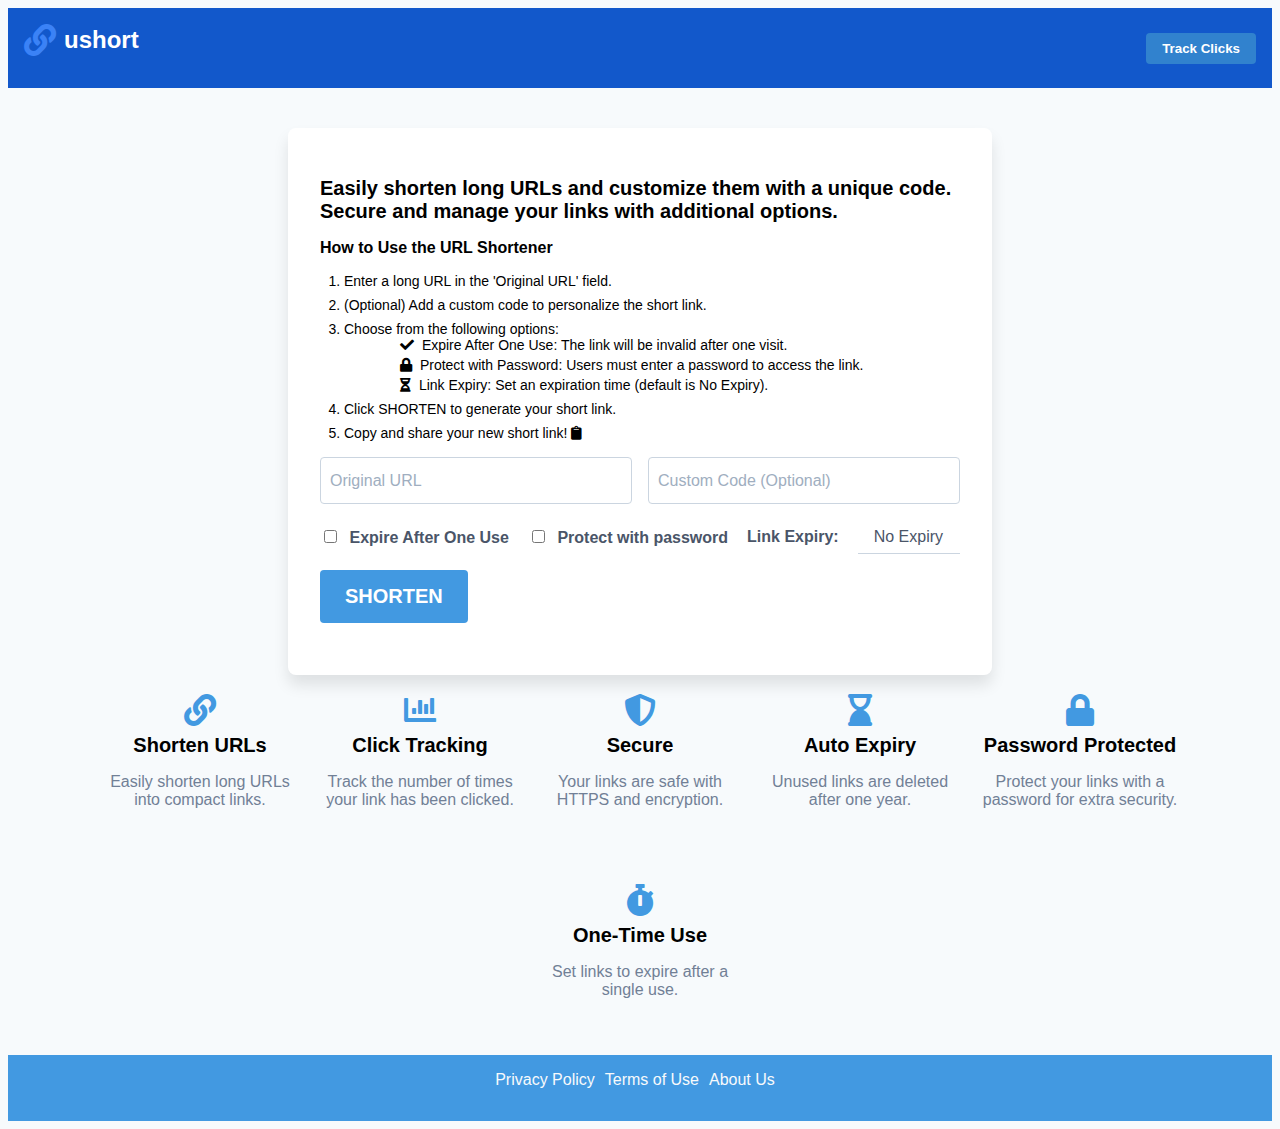
<file: index.html>
<html lang="en"></html>
<head>
    <meta charset="UTF-8">
    <meta name="viewport" content="width=device-width, initial-scale=1.0">
    <title>URL Shortener</title>
    <link rel="stylesheet" href="https://cdnjs.cloudflare.com/ajax/libs/font-awesome/5.15.3/css/all.min.css">
    <link rel="stylesheet" href="style.css">
    <style>
        body {
            background-color: #f7fafc;
            font-family: Arial, sans-serif;
        }
        .header {
            background-color:  #1258cb;
            color: white;
            padding: 1rem;
            display: flex;
            justify-content: space-between;
            align-items: center;
        }
        .header .title {
            display: flex;
            align-items: center;
        }
        .header .title i {
            margin-right: 0.5rem;
        }
        .header .title span {
            font-size: 1.5rem;
            font-weight: bold;
        }
        .header button {
            background-color: #3182ce;
            color: white;
            font-weight: bold;
            padding: 0.5rem 1rem;
            border: none;
            border-radius: 0.25rem;
            cursor: pointer;
        }
        .header button:hover {
            background-color: #2b6cb0;
        }
        .container {
            display: flex;
            justify-content: center;
            margin-top: 2.5rem;
        }
        .card {
            background-color: white;
            padding: 2rem;
            border-radius: 0.5rem;
            box-shadow: 0 10px 15px rgba(0, 0, 0, 0.1);
            width: 100%;
            max-width: 40rem;
        }
        .card h2 {
            font-size: 1.25rem;
            font-weight: bold;
            margin-bottom: 1rem;
        }
        .card h3 {
            font-size: 1rem;
            font-weight: 600;
            margin-bottom: 0.5rem;
        }
        .card ol {
            margin-bottom: 1rem;
            padding-left: 1.5rem;
        }
        .card ol li {
            margin-bottom: 0.5rem;
            font-size: 0.875rem;
        }
        .card ul {
            margin-left: 1rem;
            margin-bottom: 0.5rem;
        }
        .card ul li {
            margin-bottom: 0.25rem;
            font-size: 0.875rem;
        }
        .card ul li i {
            margin-right: 0.25rem;
        }
        .input-group {
            display: flex;
            gap: 1rem;
            margin-bottom: 1rem;
        }
        .floating-label {
            position: relative;
            flex: 1;
        }
        .floating-label input {
            width: 100%;
            padding: 15px 20px;
            border: 1px solid #cbd5e0;
            border-radius: 0.25rem;
            outline: none;
        }
        .floating-label input:focus + label,
        .floating-label input:not(:placeholder-shown) + label {
            top: -7px;
            left: 10px;
            font-size: 15px;
            color: #4a5568;
            border-color: #3b82f6;
          
            background-color: #f7fafc;
        }
        .floating-label label {
            position: absolute;
            top:15px;
            left: 10px;
            transition: all 0.2s ease;
            pointer-events: none;
            font-size: 1rem;
            color: #a0aec0;
            
        }
        .custom-select {
            border: none;
            border-bottom: 1px solid #cbd5e0;
            padding: 0.5rem 1rem;
            font-size: 1rem;
            color: #4a5568;
            background-color: transparent;
            appearance: none;
        }
        .checkbox-group {
            display: flex;
            align-items: center;
            margin-bottom: 1rem;
            flex-wrap: wrap;
            gap: 3px;
        }
        .checkbox-group input {
            margin-right: 0.5rem;
        }
        .checkbox-group label {
            margin-right: 1rem;
            font-weight: bold;
            color: #4a5568;
        }
        .password-field {
            display: none;
            margin-bottom: 1rem;
        }
        .password-field label {
            font-weight: bold;
            color: #4a5568;
            margin-bottom: 0.5rem;
        }
        .password-field input {
            width: 100%;
            /* padding: 0.5rem 0.75rem; */
            border: 1px solid #cbd5e0;
            border-radius: 0.25rem;
            outline: none;
        }
        /* .shorten-button {
            background-color: #4299e1;
            color: white;
            font-weight: bold;
            padding: 0.5rem 1rem;
            border: none;
            border-radius: 0.25rem;
            cursor: pointer;
            width: 100%;
        } */
        .shorten-button {
    background-color: #4299e1;
    color: white;
    font-weight: bold;
    padding: 15px 25px;
    border: none;
    border-radius: 0.25rem;
    cursor: pointer;
    font-size: 20px;
    /* width: 100%; */
    display: flex;
    justify-content: center;
    align-items: center;
    margin-bottom: 20px;
}
        .shorten-button:hover {
            background-color: #2b6cb0;
        }

        .result {
            display: none;
            background-color: #fff1f2;
            padding: 16px;
            border-radius: 8px;
        }
        .result p {
            font-size: 18px;
            font-weight: 600;
        }
        .result a {
            color: #2563eb;
            text-decoration: none;
        }
        .result .copy-icon {
            color: #3b82f6;
            margin-left: 8px;
            cursor: pointer;
        }
        ul.logo-text {
            list-style: none;
            }
        ul .logo-text i{
            background-color: green;
        }


        /* feature */
      
        .containers {
            background-color: #f7fafc;
            display: flex;
            align-items: center;
            justify-content: center;
            min-height: 40vh;
            margin: 0;
            font-family: Arial, sans-serif;
            text-align: center;
            display: flex;
            flex-wrap: wrap;
            justify-content: center;
            gap: 20px;
        }
        .feature {
            width: 10%;
            min-width: 200px;
        }
        .feature i {
            font-size: 2rem;
            color: #4299e1;
        }
        .feature h2 {
            font-size: 1.25rem;
            font-weight: 600;
            margin-top: 0.5rem;
        }
        .feature p {
            color: #718096;
        }

        .footer {
            background-color: #4299e1;
            color: white;
            padding: 1rem;
            display: flex;
            justify-content: center;
            align-items: center;
            margin-top: 20px;
        }
        .footer .title {
            display: flex;
            align-items: center;
        }
        .footer .title a {
            margin-right: 10px;
            text-decoration: none;
            gap: 20px;
            display: flex;
            justify-content: center;
            color: #f7fafc  ;
        }
        .footer button:hover {
            background-color: #2b6cb0;
        }

        /* media query */

        @media only screen and (max-width: 600px) {
         .checkbox-group{
             gap: 10px;
                }
        .input-group {
            display: flex;
            flex-direction: column;
            gap: 1rem;
            margin-bottom: 1rem;
            } 
         .containers{
            margin-top: 20px;
         }   

         .shorten-button{
            width: 100%;
         }
         .footer .title a {
            font-size: 14px;
         }
            }
         @media only screen and (max-width:420px){
            .stepsforshort{
                display: none;
            }
         }   

    </style>
</head>
<body>
    <div class="header">
        <div class="title">
            <i class="fas fa-link"></i>
            <span>ushort</span>
        </div>
        <a href="track.html"> <button>Track Clicks</button></a>
    </div>
    <div class="container">
        <div class="card">
            <h2>Easily shorten long URLs and customize them with a unique code. Secure and manage your links with additional options.</h2>
            <h3>How to Use the URL Shortener</h3>
            <ol class="stepsforshort">
                <li>Enter a long URL in the 'Original URL' field.</li>
                <li>(Optional) Add a custom code to personalize the short link.</li>
                <li>Choose from the following options:
                    <ul class="logo-text">
                        <li><i class="fas fa-check text-green-500"></i> Expire After One Use: The link will be invalid after one visit.</li>
                        <li><i class="fas fa-lock text-yellow-500"></i> Protect with Password: Users must enter a password to access the link.</li>
                        <li><i class="fas fa-hourglass-half text-blue-500"></i> Link Expiry: Set an expiration time (default is No Expiry).</li>
                    </ul>
                </li>
                <li>Click SHORTEN to generate your short link.</li>
                <li>Copy and share your new short link! <i class="fas fa-clipboard"></i></li>
            </ol>
            <div class="input-group">
                <div class="floating-label">
                    <input type="text" id="original-url" placeholder=" ">
                    <label for="original-url">Original URL</label>
                </div>
                <div class="floating-label">
                    <input type="text" id="custom-code" placeholder=" ">
                    <label for="custom-code">Custom Code (Optional)</label>
                </div>
            </div>
            <div class="checkbox-group">
                <div class="check-a">
                    <input type="checkbox" id="expire-once">
                <label for="expire-once">Expire After One Use</label>
                </div>
                <div class="check-b">
                    <input type="checkbox" id="protect-password" onclick="togglePasswordField()">
                    <label for="protect-password">Protect with password</label>
                </div>
                
                <label for="link-expiry">Link Expiry:</label>
                <select id="link-expiry" class="custom-select">
                    <option>No Expiry</option>
                    <option>1 Hour</option>
                    <option>1 Day</option>
                    <option>1 Week</option>
                </select>
            </div>
            <div id="password-field" class="password-field">
                <!-- <label for="password">Password</label> -->
                <div class="floating-label">
                    <input type="password" id="password" placeholder=" ">
                    <label for="password">Enter password</label>
                </div>
            </div>
            <button class="shorten-button" onclick="showResult()">SHORTEN</button>
            <div class="result" id="result">
                <p>Your shortened URL:</p>
                <div class="url-container">
                    <a href="https://ushort.site/OGjTpK" id="shortened-url">https://www.sarkariresult.com/</a>
                    <i class="fas fa-copy copy-icon" onclick="copyToClipboard()"></i>
                </div>
            </div>
        </div>
    </div>


       
    <div class="containers">
        <div class="feature">
            <i class="fas fa-link"></i>
            <h2>Shorten URLs</h2>
            <p>Easily shorten long URLs into compact links.</p>
        </div>
        <div class="feature">
            <i class="fas fa-chart-bar"></i>
            <h2>Click Tracking</h2>
            <p>Track the number of times your link has been clicked.</p>
        </div>
        <div class="feature">
            <i class="fas fa-shield-alt"></i>
            <h2>Secure</h2>
            <p>Your links are safe with HTTPS and encryption.</p>
        </div>
        <div class="feature">
            <i class="fas fa-hourglass-end"></i>
            <h2>Auto Expiry</h2>
            <p>Unused links are deleted after one year.</p>
        </div>
        <div class="feature">
            <i class="fas fa-lock"></i>
            <h2>Password Protected</h2>
            <p>Protect your links with a password for extra security.</p>
        </div>
        <div class="feature">
            <i class="fas fa-stopwatch"></i>
            <h2>One-Time Use</h2>
            <p>Set links to expire after a single use.</p>
        </div>
    </div>


        <div class="footer">
            <div class="title">
                <!-- <i class="fas fa-link"></i> -->
                <a href="#">Privacy Policy</a>
         
                <a href="#">Terms of Use</a>
                <a href="#">About Us</a>
            </div>
        </div>

    <script>
        function togglePasswordField() {
            const passwordField = document.getElementById('password-field');
            const protectPasswordCheckbox = document.getElementById('protect-password');
            if (protectPasswordCheckbox.checked) {
                passwordField.style.display = 'block';
            } else {
                passwordField.style.display = 'none';
            }
        }


        function showResult() {
            document.getElementById('result').style.display = 'block';
        }

        function copyToClipboard() {
            const url = document.getElementById('shortened-url').textContent;
            navigator.clipboard.writeText(url).then(() => {
                alert('URL copied to clipboard');
            });
        }

    </script>
</body>
</html>
</file>
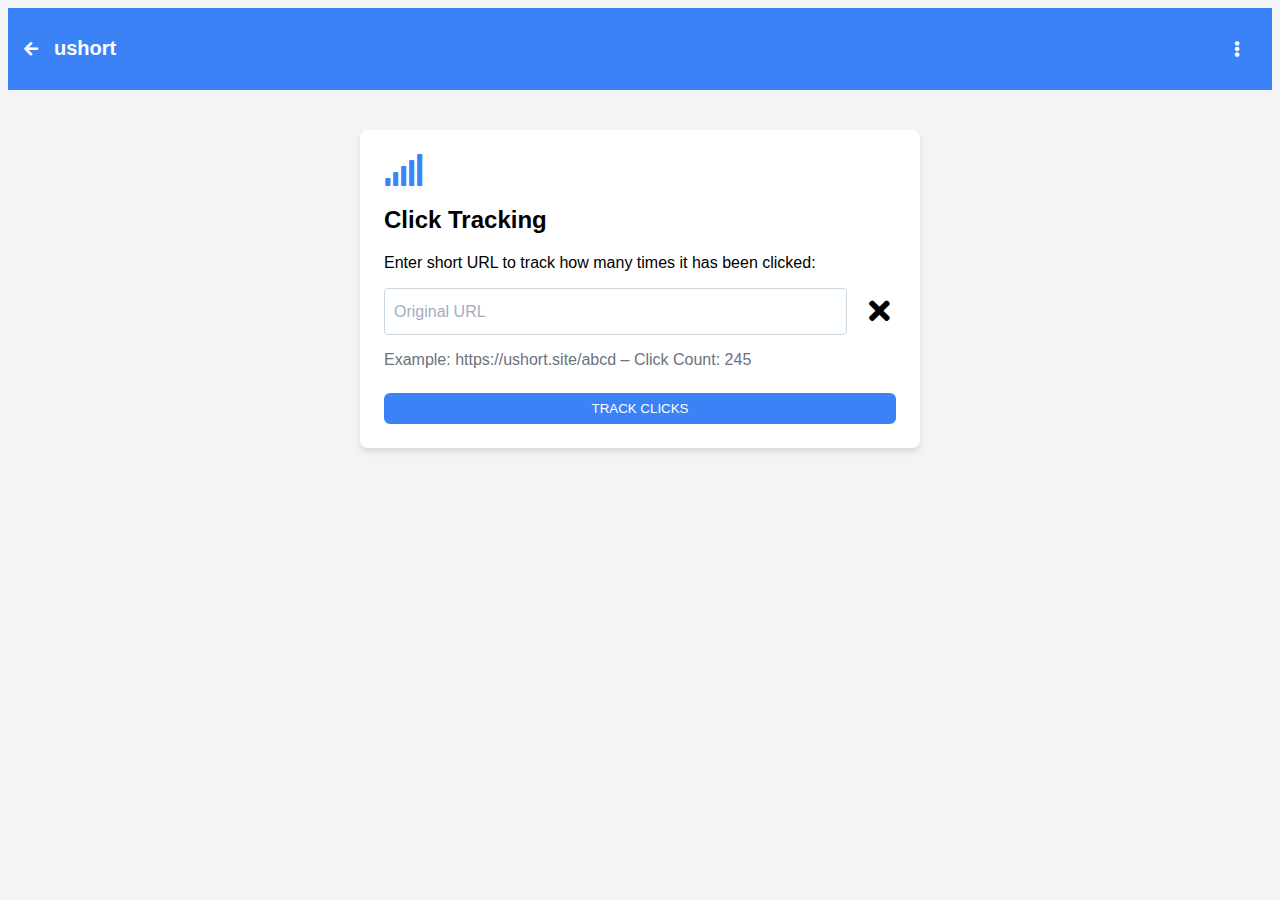
<file: track.html>
<html></html>
<head>
    <link rel="stylesheet" href="https://cdnjs.cloudflare.com/ajax/libs/font-awesome/5.15.3/css/all.min.css">
    <link rel="stylesheet" href="style.css">
    <style>
        body {
            background-color: #f3f4f6; 
            font-family: Arial, sans-serif;
        }
        .header {
            background-color: #3b82f6;
            padding: 1rem;
            display: flex;
            align-items: center;
        }
        .header i {
            color: white;
            margin-right: 16px;
        }
        .header h1 {
            color: white;
            font-size: 1.25rem;
            font-weight: bold;
        }
        .header .ml-auto {
            margin-left: auto;
        }
        .section {
            max-width: 512px;   
            margin: 40px auto; 
            padding: 24px;
            background-color: white;
            border-radius: 8px; 
            box-shadow: 0 4px 6px rgba(0, 0, 0, 0.1);
        }
        .title {
            /* display: flex; */
            align-items: center;
            margin-bottom: 16px;
        }
        .title i {
            color: #3b82f6;
            font-size: 32px; 
            margin-right: 8px;
        }
        .title h2 {
            font-size: 24px;
            font-weight: 600;
        }
        .description {
            margin-bottom: 16px;
        }
        .input-section {
            display: flex;
            align-items: center;
            margin-bottom: 16px;
            position: relative;
        }
        .input-section input {
            padding: 8px;
            border: 1px solid #d1d5db; 
            border-radius: 0.375rem 0 0 0.375rem; 
            width: 100%;
        }
        .input-section button {
            padding: 8px;
            background-color: #e5e7eb; 
            border: 1px solid #d1d5db; 
            border-radius: 0 0.375rem 0.375rem 0; 
        }
        .input-section i {
            color: #6b7280;
        }
        .example {
            color: #6b7280; 
            margin-bottom: 24px;
        }
        .track-button {
            width: 100%;
            background-color: #3b82f6; 
            color: white;
            padding: 8px;
            border-radius: 0.375rem; 
            border: none;
            cursor: pointer;
        }
/*         
        .floating-label {
            position: relative;
            flex-grow: 1;
        }
        .floating-label input:focus + label,
        .floating-label input:not(:placeholder-shown) + label {
            top: -0.75rem;
            left: 0.75rem;
            font-size: 0.75rem;
            color: #3b82f6; /* Blue color */
        /* } */
        /* .floating-label label {
            position: absolute;
            top: 50%;
            left: 0.75rem;
            transform: translateY(-50%);
            transition: all 0.2s ease-in-out;
            pointer-events: none;
            background: white;
            padding: 0 0.25rem; */
        /* }  */

        .input-group {
            display: flex;
            gap: 1rem;
            margin-bottom: 1rem;
        }
        .floating-label {
            position: relative;
            flex-grow: 1;
           

        }
        .floating-label input {
            width: 100%;
            padding: 15px 20px;
            border: 1px solid #cbd5e0;
            border-radius: 0.25rem;
            outline: none;
        }
        .floating-label input:focus + label,
        .floating-label input:not(:placeholder-shown) + label {
            top: -5px;
            left: 10px;
            font-size: 10px;
            color: #4a5568;
            border-color: #3b82f6;
          
            background-color: #f7fafc;
        }
        .floating-label label {
            position: absolute;
            top:15px;
            left: 10px;
            transition: all 0.2s ease;
            pointer-events: none;
            font-size: 1rem;
            color: #a0aec0;
            
        }
        button.cross {
             border: none;
            background-color: #ffffff;
            font-size: 30px;
        }
    </style>
</head>
<body>
    <div class="header">
       <a href="index.html"> <i class="fas fa-arrow-left"></i></a>
        <h1>ushort</h1>
        <i class="fas fa-ellipsis-v ml-auto"></i>
    </div>
    <div class="section">
        <div class="title">
            <i class="fas fa-signal"></i>
            <h2>Click Tracking</h2>
        </div>
        <p class="description">Enter short URL to track how many times it has been clicked:</p>
       <div class=" input-group">
        <!-- <div class="input-section"> -->
            <div class="floating-label">
                <input type="text" id="original-url" placeholder=" ">
                <label for="original-url">Original URL</label>
            </div>
            <!-- <div class="floating-label">
                <input type="text" placeholder=" ">
                <label>Enter short URL</label>
            </div> -->
            <button class="cross">
                <i class="fas fa-times"></i>
            </button>
        </div>
        <p class="example">Example: https://ushort.site/abcd – Click Count: 245</p>
        <button class="track-button">TRACK CLICKS</button>
    </div>
</body>
</html>
</file>
<file: style.css>
/* index css start */

body {
    background-color: #f7fafc;
    font-family: Arial, sans-serif;
}
.header {
    background-color:  #1258cb;
    color: white;
    padding: 1rem;
    display: flex;
    justify-content: space-between;
    align-items: center;
}
.header .title {
    display: flex;
    align-items: center;
}
.header .title i {
    margin-right: 0.5rem;
}
.header .title span {
    font-size: 1.5rem;
    font-weight: bold;
}
.header button {
    background-color: #3182ce;
    color: white;
    font-weight: bold;
    padding: 0.5rem 1rem;
    border: none;
    border-radius: 0.25rem;
    cursor: pointer;
}
.header button:hover {
    background-color: #2b6cb0;
}
.container {
    display: flex;
    justify-content: center;
    margin-top: 2.5rem;
}
.card {
    background-color: white;
    padding: 2rem;
    border-radius: 0.5rem;
    box-shadow: 0 10px 15px rgba(0, 0, 0, 0.1);
    width: 100%;
    max-width: 40rem;
}
.card h2 {
    font-size: 1.25rem;
    font-weight: bold;
    margin-bottom: 1rem;
}
.card h3 {
    font-size: 1rem;
    font-weight: 600;
    margin-bottom: 0.5rem;
}
.card ol {
    margin-bottom: 1rem;
    padding-left: 1.5rem;
}
.card ol li {
    margin-bottom: 0.5rem;
    font-size: 0.875rem;
}
.card ul {
    margin-left: 1rem;
    margin-bottom: 0.5rem;
}
.card ul li {
    margin-bottom: 0.25rem;
    font-size: 0.875rem;
}
.card ul li i {
    margin-right: 0.25rem;
}
.input-group {
    display: flex;
    gap: 1rem;
    margin-bottom: 1rem;
}
.floating-label {
    position: relative;
    flex: 1;
}
.floating-label input {
    width: 100%;
    padding: 15px 20px;
    border: 1px solid #cbd5e0;
    border-radius: 0.25rem;
    outline: none;
}
.floating-label input:focus + label,
.floating-label input:not(:placeholder-shown) + label {
    top: -7px;
    left: 10px;
    font-size: 15px;
    color: #4a5568;
    border-color: #3b82f6;
  
    background-color: #f7fafc;
}
.floating-label label {
    position: absolute;
    top:15px;
    left: 10px;
    transition: all 0.2s ease;
    pointer-events: none;
    font-size: 1rem;
    color: #a0aec0;
    
}
.custom-select {
    border: none;
    border-bottom: 1px solid #cbd5e0;
    padding: 0.5rem 1rem;
    font-size: 1rem;
    color: #4a5568;
    background-color: transparent;
    appearance: none;
}
.checkbox-group {
    display: flex;
    align-items: center;
    margin-bottom: 1rem;
    flex-wrap: wrap;
    gap: 3px;
}
.checkbox-group input {
    margin-right: 0.5rem;
}
.checkbox-group label {
    margin-right: 1rem;
    font-weight: bold;
    color: #4a5568;
}
.password-field {
    display: none;
    margin-bottom: 1rem;
}
.password-field label {
    font-weight: bold;
    color: #4a5568;
    margin-bottom: 0.5rem;
}
.password-field input {
    width: 100%;
    /* padding: 0.5rem 0.75rem; */
    border: 1px solid #cbd5e0;
    border-radius: 0.25rem;
    outline: none;
}
/* .shorten-button {
    background-color: #4299e1;
    color: white;
    font-weight: bold;
    padding: 0.5rem 1rem;
    border: none;
    border-radius: 0.25rem;
    cursor: pointer;
    width: 100%;
} */
.shorten-button {
background-color:#1258cb;
color: white;
font-weight: bold;
padding: 15px 25px;
border: none;
border-radius: 0.25rem;
cursor: pointer;
font-size: 20px;
/* width: 100%; */
display: flex;
justify-content: center;
align-items: center;
margin-bottom: 20px;
}
.shorten-button:hover {
    background-color: #2b6cb0;
}

.result {
    display: none;
    background-color: #fff1f2;
    padding: 16px;
    border-radius: 8px;
}
.result p {
    font-size: 18px;
    font-weight: 600;
}
.result a {
    color: #2563eb;
    text-decoration: none;
}
.result .copy-icon {
    color: #3b82f6;
    margin-left: 8px;
    cursor: pointer;
}
ul.logo-text {
    list-style: none;
    }
ul .logo-text i{
    background-color: green;
}


/* feature */

.containers {
    background-color: #f7fafc;
    display: flex;
    align-items: center;
    justify-content: center;
    min-height: 40vh;
    margin: 0;
    font-family: Arial, sans-serif;
    text-align: center;
    display: flex;
    flex-wrap: wrap;
    justify-content: center;
    gap: 20px;
    margin-top: 30px;
}
.feature {
    width: 10%;
    min-width: 200px;
}
.feature i {
    font-size: 2rem;
    color: #4299e1;
}
.feature h2 {
    font-size: 1.25rem;
    font-weight: 600;
    margin-top: 0.5rem;
}
.feature p {
    color: #718096;
}

.footer {
    background-color: #1258cb;
    color: white;
    padding: 1rem;
    display: flex;
    justify-content: center;
    align-items: center;
    margin-top: 20px;
}
.footer .title {
    display: flex;
    align-items: center;
}
.footer .title a {
    margin-right: 10px;
    text-decoration: none;
    gap: 20px;
    display: flex;
    justify-content: center;
    color: #f7fafc  ;
}
.footer button:hover {
    background-color: #2b6cb0;
}

/* media query */

@media only screen and (max-width: 600px) {
 .checkbox-group{
     gap: 10px;
        }
.input-group {
    display: flex;
    flex-direction: column;
    gap: 1rem;
    margin-bottom: 1rem;
    } 
 .containers{
    margin-top: 20px;
 }   

 .shorten-button{
    width: 100%;
 }
 .footer .title a {
    font-size: 14px;
 }
    }

 @media only screen and (max-width:420px){
    .stepsforshort{
        display: none;
    }

 }   




/* index css end */


/* track css start */

/* 
body {
    background-color: #f3f4f6; 
    font-family: Arial, sans-serif;
} */
.header {
    background-color: #1258cb;
    padding: 1rem;
    display: flex;
    align-items: center;
}
.header i {
    color: white;
    margin-right: 16px;
}
.header h1 {
    color: white;
    font-size: 1.25rem;
    font-weight: bold;
}
.header .ml-auto {
    margin-left: auto;
}
.section {
    max-width: 512px;   
    margin: 40px auto; 
    padding: 24px;
    background-color: white;
    border-radius: 8px; 
    box-shadow: 0 4px 6px rgba(0, 0, 0, 0.1);
}
.title {
    /* display: flex; */
    align-items: center;
    margin-bottom: 16px;
}
.title i {
    color: #3b82f6;
    font-size: 32px; 
    margin-right: 8px;
}
.title h2 {
    font-size: 24px;
    font-weight: 600;
}
.description {
    margin-bottom: 16px;
}
.input-section {
    display: flex;
    align-items: center;
    margin-bottom: 16px;
    position: relative;
}
.input-section input {
    padding: 8px;
    border: 1px solid #d1d5db; 
    border-radius: 0.375rem 0 0 0.375rem; 
    width: 100%;
}
.input-section button {
    padding: 8px;
    background-color: #e5e7eb; 
    border: 1px solid #d1d5db; 
    border-radius: 0 0.375rem 0.375rem 0; 
}
.input-section i {
    color: #6b7280;
}
.example {
    color: #6b7280; 
    margin-bottom: 24px;
}
.track-button {
    width: 100%;
    background-color: #1258cb;
    color: white;
    padding: 8px;
    border-radius: 0.375rem; 
    border: none;
    cursor: pointer;
}
/*         
.floating-label {
    position: relative;
    flex-grow: 1;
}
.floating-label input:focus + label,
.floating-label input:not(:placeholder-shown) + label {
    top: -0.75rem;
    left: 0.75rem;
    font-size: 0.75rem;
    color: #3b82f6; /* Blue color */
/* } */
/* .floating-label label {
    position: absolute;
    top: 50%;
    left: 0.75rem;
    transform: translateY(-50%);
    transition: all 0.2s ease-in-out;
    pointer-events: none;
    background: white;
    padding: 0 0.25rem; */
/* }  */

.input-group {
    display: flex;
    gap: 1rem;
    margin-bottom: 1rem;
}
.floating-label {
    position: relative;
    flex-grow: 1;
   

}
.floating-label input {
    width: 100%;
    padding: 15px 20px;
    border: 1px solid #cbd5e0;
    border-radius: 0.25rem;
    outline: none;
}
.floating-label input:focus + label,
.floating-label input:not(:placeholder-shown) + label {
    top: -5px;
    left: 10px;
    font-size: 10px;
    color: #4a5568;
    border-color: #3b82f6;
  
    background-color: #f7fafc;
}
.floating-label label {
    position: absolute;
    top:15px;
    left: 10px;
    transition: all 0.2s ease;
    pointer-events: none;
    font-size: 1rem;
    color: #a0aec0;
    
}
button.cross {
     border: none;
    background-color: #ffffff;
    font-size: 30px;
}


/* track css end */
</file>
